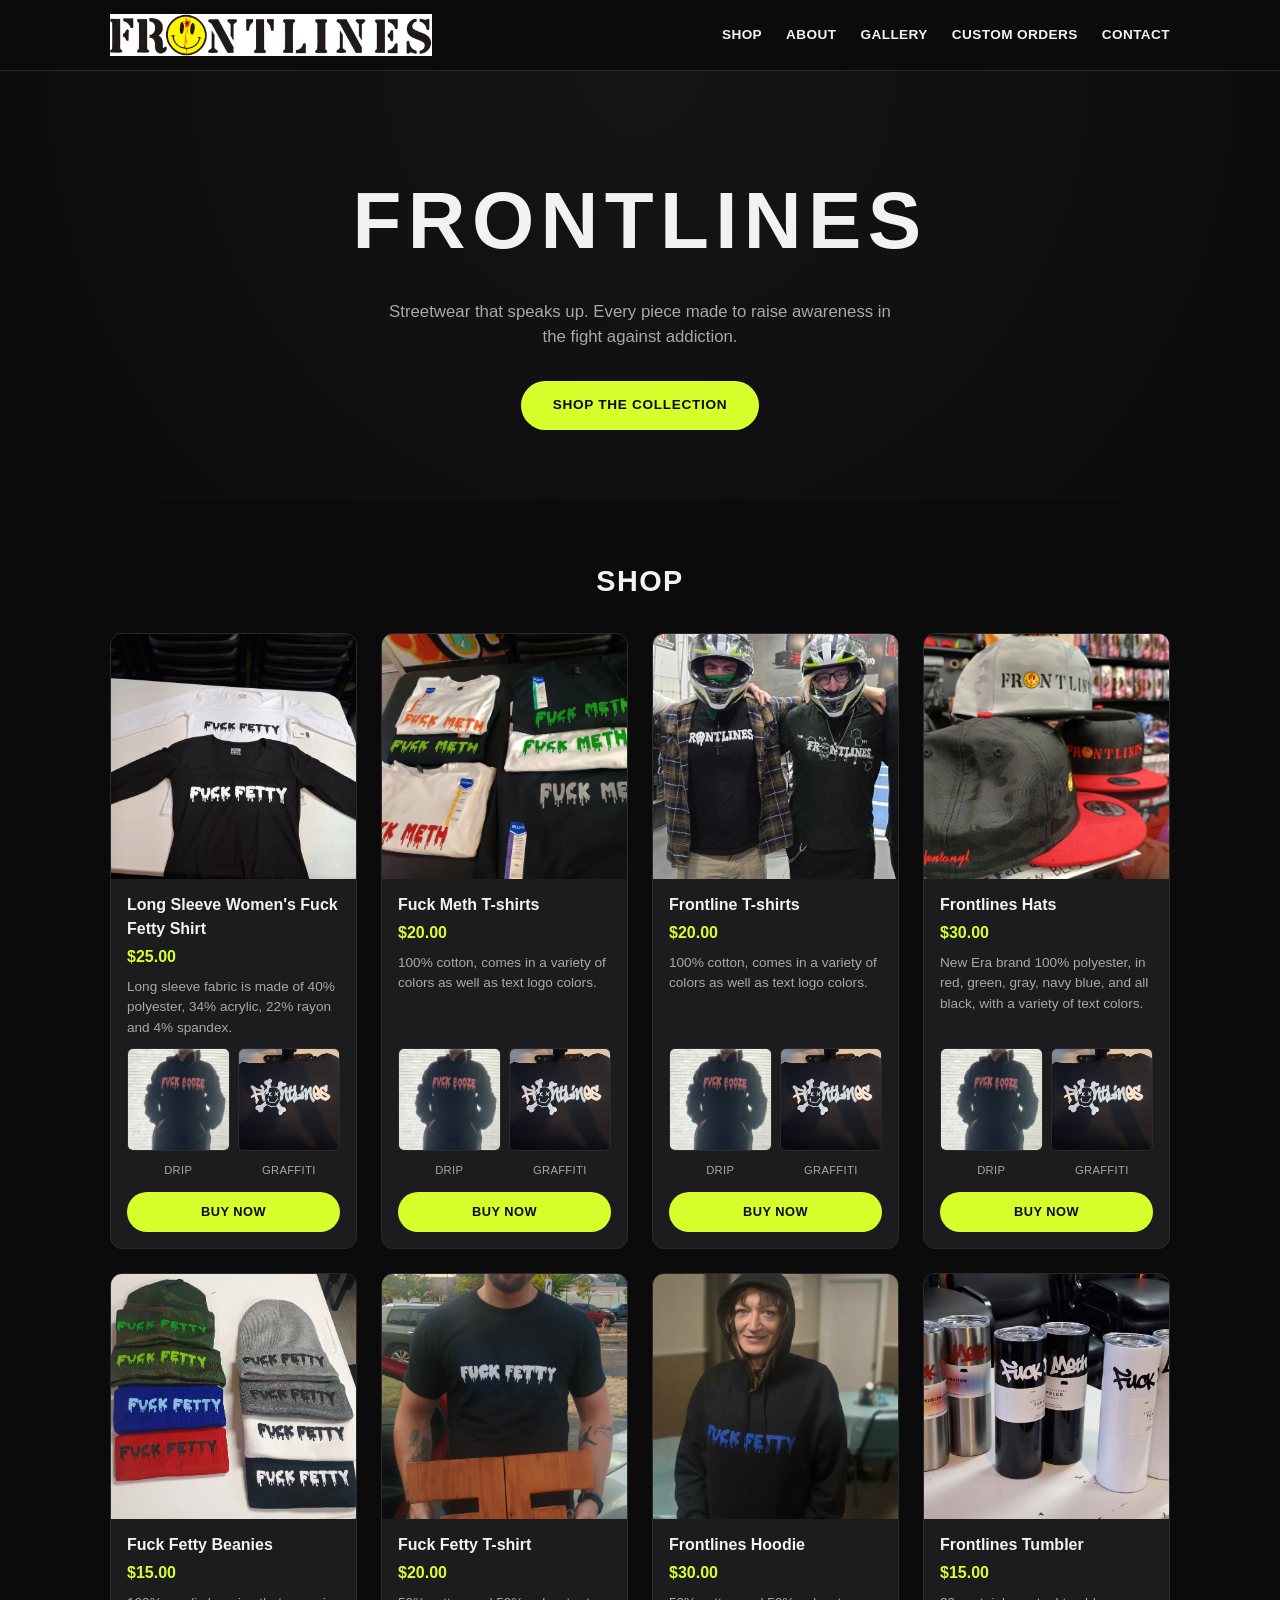
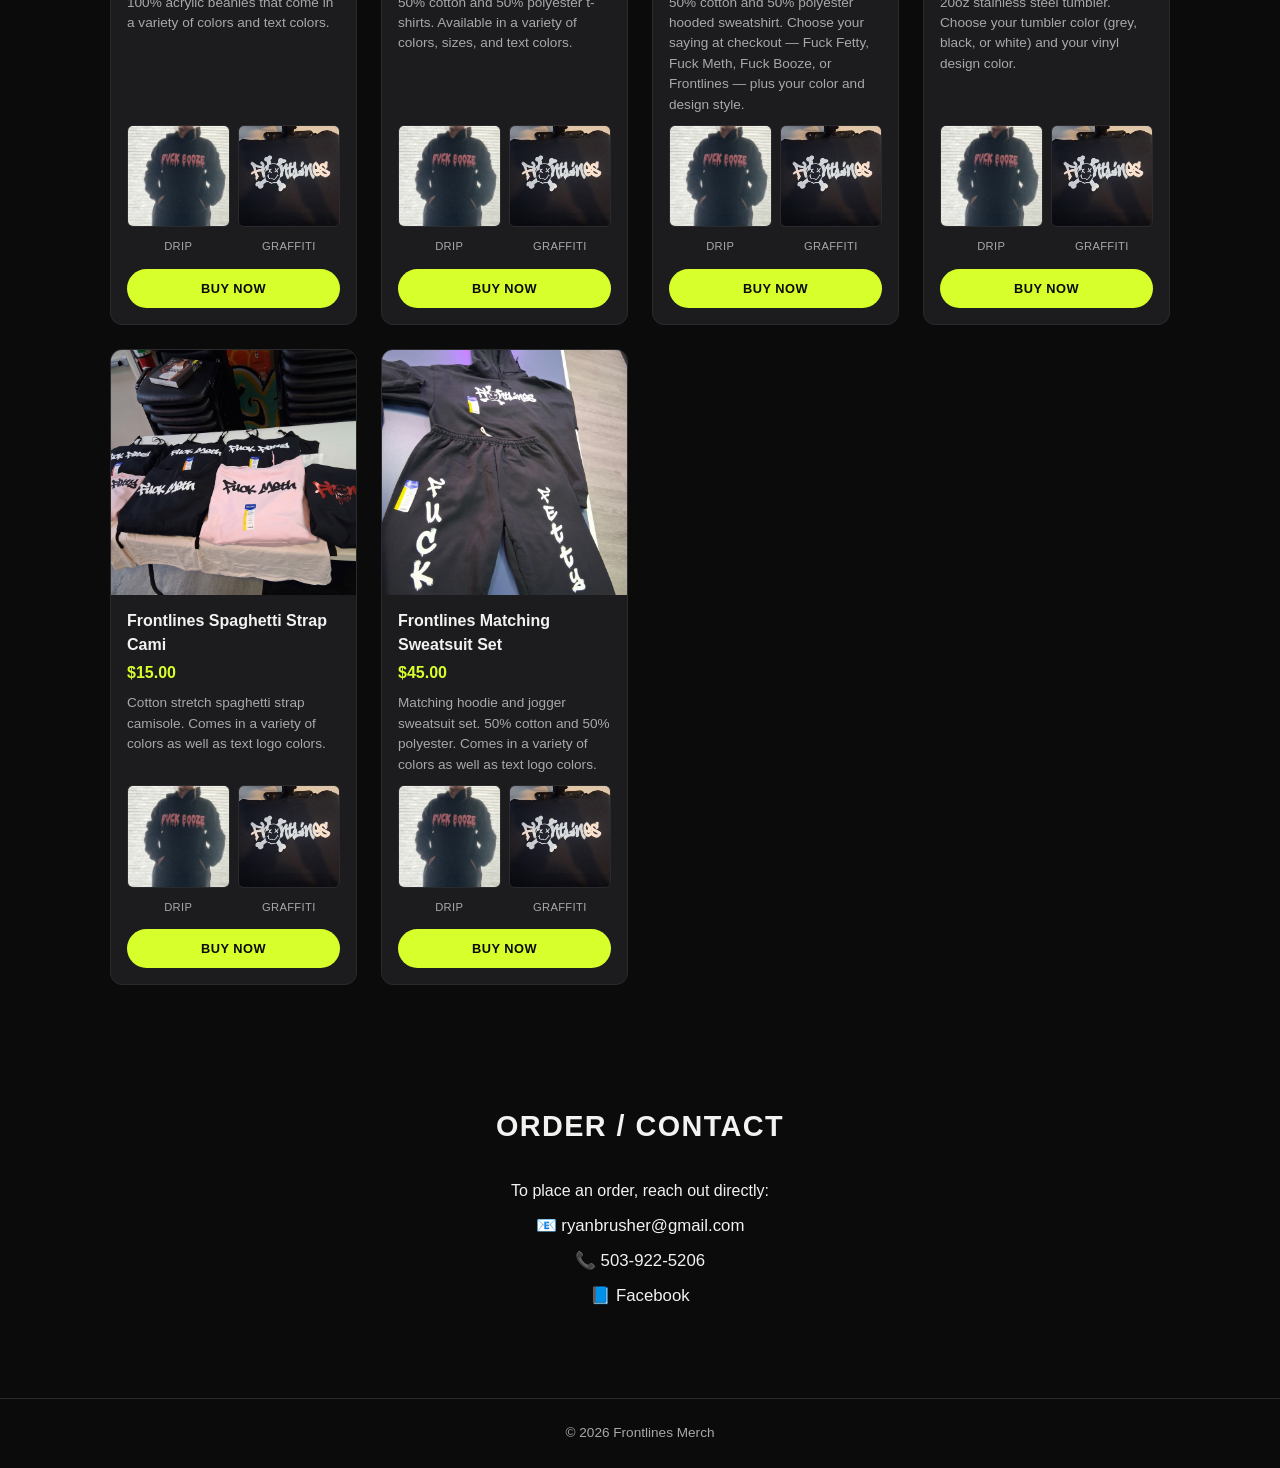
<file: index.html>
<!DOCTYPE html>
<html lang="en">
<head>
<meta charset="UTF-8">
<meta name="viewport" content="width=device-width, initial-scale=1.0">
<title>Frontlines Merch</title>
<link rel="stylesheet" href="css/style.css">
</head>
<body>

<header class="site-header">
  <div class="header-inner">
    <a href="index.html" class="logo-link">
      <img src="images/logo.png" alt="Frontlines" class="logo">
    </a>
    <nav class="main-nav">
      <a href="index.html#shop">Shop</a>
      <a href="about.html">About</a>
      <a href="gallery.html">Gallery</a>
      <a href="custom.html">Custom Orders</a>
      <a href="index.html#contact">Contact</a>
    </nav>
  </div>
</header>

<section class="hero">
  <h1>FRONTLINES</h1>
  <p>Streetwear that speaks up. Every piece made to raise awareness in the fight against addiction.</p>
  <a href="#shop" class="btn">Shop the Collection</a>
</section>

<section id="shop" class="shop">
  <h2>Shop</h2>
  <div class="product-grid">

    <div class="product-card">
      <img src="images/long-sleeve-womens.jpg" alt="Long Sleeve Women's Fuck Fetty Shirt">
      <h3>Long Sleeve Women's Fuck Fetty Shirt</h3>
      <p class="price">$25.00</p>
      <p class="desc">Long sleeve fabric is made of 40% polyester, 34% acrylic, 22% rayon and 4% spandex.</p>
      <div class="design-options">
        <figure>
          <img src="images/drip-style.jpg" alt="Drip design style example">
          <figcaption>Drip</figcaption>
        </figure>
        <figure>
          <img src="images/graffiti-style-new.jpg" alt="Graffiti design style example">
          <figcaption>Graffiti</figcaption>
        </figure>
      </div>
      <a href="https://buy.stripe.com/14AeVec6t6lD8um2a3dfG0a" class="btn-small" target="_blank" rel="noopener">Buy Now</a>
    </div>

    <div class="product-card">
      <img src="images/fuck-meth-tshirt.jpg" alt="Fuck Meth T-shirts">
      <h3>Fuck Meth T-shirts</h3>
      <p class="price">$20.00</p>
      <p class="desc">100% cotton, comes in a variety of colors as well as text logo colors.</p>
      <div class="design-options">
        <figure>
          <img src="images/drip-style.jpg" alt="Drip design style example">
          <figcaption>Drip</figcaption>
        </figure>
        <figure>
          <img src="images/graffiti-style-new.jpg" alt="Graffiti design style example">
          <figcaption>Graffiti</figcaption>
        </figure>
      </div>
      <a href="https://buy.stripe.com/eVq00k6M911jbGy2a3dfG0b" class="btn-small" target="_blank" rel="noopener">Buy Now</a>
    </div>

    <div class="product-card">
      <img src="images/frontline-tshirt.jpg" alt="Frontline T-shirts">
      <h3>Frontline T-shirts</h3>
      <p class="price">$20.00</p>
      <p class="desc">100% cotton, comes in a variety of colors as well as text logo colors.</p>
      <div class="design-options">
        <figure>
          <img src="images/drip-style.jpg" alt="Drip design style example">
          <figcaption>Drip</figcaption>
        </figure>
        <figure>
          <img src="images/graffiti-style-new.jpg" alt="Graffiti design style example">
          <figcaption>Graffiti</figcaption>
        </figure>
      </div>
      <a href="https://buy.stripe.com/9B614ofiF9xPfWOaGzdfG0d" class="btn-small" target="_blank" rel="noopener">Buy Now</a>
    </div>

    <div class="product-card">
      <img src="images/frontlines-hat.jpg" alt="Frontlines Hats">
      <h3>Frontlines Hats</h3>
      <p class="price">$30.00</p>
      <p class="desc">New Era brand 100% polyester, in red, green, gray, navy blue, and all black, with a variety of text colors.</p>
      <div class="design-options">
        <figure>
          <img src="images/drip-style.jpg" alt="Drip design style example">
          <figcaption>Drip</figcaption>
        </figure>
        <figure>
          <img src="images/graffiti-style-new.jpg" alt="Graffiti design style example">
          <figcaption>Graffiti</figcaption>
        </figure>
      </div>
      <a href="https://buy.stripe.com/5kQaEYb2paBT7qieWPdfG0e" class="btn-small" target="_blank" rel="noopener">Buy Now</a>
    </div>

    <div class="product-card">
      <img src="images/fuck-fetty-beanie.jpg" alt="Fuck Fetty Beanies">
      <h3>Fuck Fetty Beanies</h3>
      <p class="price">$15.00</p>
      <p class="desc">100% acrylic beanies that come in a variety of colors and text colors.</p>
      <div class="design-options">
        <figure>
          <img src="images/drip-style.jpg" alt="Drip design style example">
          <figcaption>Drip</figcaption>
        </figure>
        <figure>
          <img src="images/graffiti-style-new.jpg" alt="Graffiti design style example">
          <figcaption>Graffiti</figcaption>
        </figure>
      </div>
      <a href="https://buy.stripe.com/4gM3cwfiFeS911U15ZdfG0f" class="btn-small" target="_blank" rel="noopener">Buy Now</a>
    </div>

    <div class="product-card">
      <img src="images/fuck-fetty-tshirt.jpg" alt="Fuck Fetty T-shirt">
      <h3>Fuck Fetty T-shirt</h3>
      <p class="price">$20.00</p>
      <p class="desc">50% cotton and 50% polyester t-shirts. Available in a variety of colors, sizes, and text colors.</p>
      <div class="design-options">
        <figure>
          <img src="images/drip-style.jpg" alt="Drip design style example">
          <figcaption>Drip</figcaption>
        </figure>
        <figure>
          <img src="images/graffiti-style-new.jpg" alt="Graffiti design style example">
          <figcaption>Graffiti</figcaption>
        </figure>
      </div>
      <a href="https://buy.stripe.com/8x27sM0nL8tL8um8yrdfG0g" class="btn-small" target="_blank" rel="noopener">Buy Now</a>
    </div>

    <div class="product-card">
      <img src="images/fuck-fetty-hoodie.jpg" alt="Frontlines Hoodie">
      <h3>Frontlines Hoodie</h3>
      <p class="price">$30.00</p>
      <p class="desc">50% cotton and 50% polyester hooded sweatshirt. Choose your saying at checkout — Fuck Fetty, Fuck Meth, Fuck Booze, or Frontlines — plus your color and design style.</p>
      <div class="design-options">
        <figure>
          <img src="images/drip-style.jpg" alt="Drip design style example">
          <figcaption>Drip</figcaption>
        </figure>
        <figure>
          <img src="images/graffiti-style-new.jpg" alt="Graffiti design style example">
          <figcaption>Graffiti</figcaption>
        </figure>
      </div>
      <a href="https://buy.stripe.com/cNi3cwb2paBTcKCg0TdfG0j" class="btn-small" target="_blank" rel="noopener">Buy Now</a>
    </div>

    <div class="product-card">
      <img src="images/tumbler.jpg" alt="Frontlines Tumbler">
      <h3>Frontlines Tumbler</h3>
      <p class="price">$15.00</p>
      <p class="desc">20oz stainless steel tumbler. Choose your tumbler color (grey, black, or white) and your vinyl design color.</p>
      <div class="design-options">
        <figure>
          <img src="images/drip-style.jpg" alt="Drip design style example">
          <figcaption>Drip</figcaption>
        </figure>
        <figure>
          <img src="images/graffiti-style-new.jpg" alt="Graffiti design style example">
          <figcaption>Graffiti</figcaption>
        </figure>
      </div>
      <a href="https://buy.stripe.com/bJedRaeeBh0h6medSLdfG0k" class="btn-small" target="_blank" rel="noopener">Buy Now</a>
    </div>

    <div class="product-card">
      <img src="images/camisole.jpg" alt="Frontlines Spaghetti Strap Cami">
      <h3>Frontlines Spaghetti Strap Cami</h3>
      <p class="price">$15.00</p>
      <p class="desc">Cotton stretch spaghetti strap camisole. Comes in a variety of colors as well as text logo colors.</p>
      <div class="design-options">
        <figure>
          <img src="images/drip-style.jpg" alt="Drip design style example">
          <figcaption>Drip</figcaption>
        </figure>
        <figure>
          <img src="images/graffiti-style-new.jpg" alt="Graffiti design style example">
          <figcaption>Graffiti</figcaption>
        </figure>
      </div>
      <a href="https://buy.stripe.com/8x2eVe7QdeS99yqcOHdfG0l" class="btn-small" target="_blank" rel="noopener">Buy Now</a>
    </div>

    <div class="product-card">
      <img src="images/sweatsuit.jpg" alt="Frontlines Matching Sweatsuit Set">
      <h3>Frontlines Matching Sweatsuit Set</h3>
      <p class="price">$45.00</p>
      <p class="desc">Matching hoodie and jogger sweatsuit set. 50% cotton and 50% polyester. Comes in a variety of colors as well as text logo colors.</p>
      <div class="design-options">
        <figure>
          <img src="images/drip-style.jpg" alt="Drip design style example">
          <figcaption>Drip</figcaption>
        </figure>
        <figure>
          <img src="images/graffiti-style-new.jpg" alt="Graffiti design style example">
          <figcaption>Graffiti</figcaption>
        </figure>
      </div>
      <a href="https://buy.stripe.com/dRm14o4E125n5iacOHdfG0m" class="btn-small" target="_blank" rel="noopener">Buy Now</a>
    </div>

  </div>
</section>

<section id="contact" class="contact">
  <h2>Order / Contact</h2>
  <p>To place an order, reach out directly:</p>
  <p class="contact-line">📧 <a href="mailto:ryanbrusher@gmail.com">ryanbrusher@gmail.com</a></p>
  <p class="contact-line">📞 <a href="tel:5039225206">503-922-5206</a></p>
  <p class="contact-line">📘 <a href="https://www.facebook.com/ryan.brusher.2025" target="_blank" rel="noopener">Facebook</a></p>
</section>

<footer class="site-footer">
  <p>&copy; 2026 Frontlines Merch</p>
</footer>

</body>
</html>
</file>
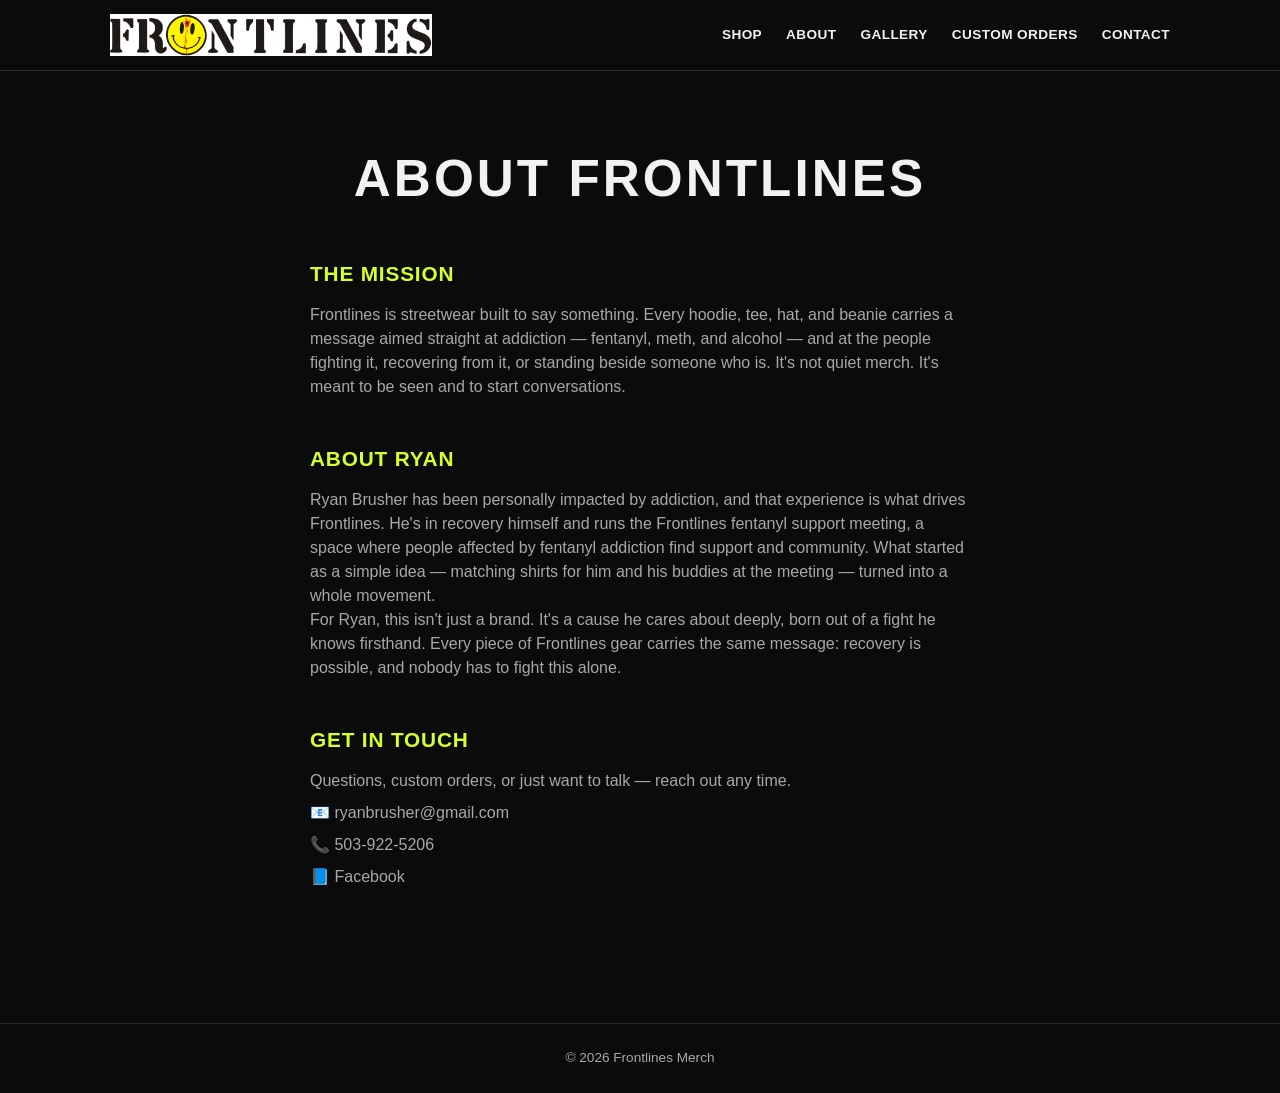
<file: about.html>
<!DOCTYPE html>
<html lang="en">
<head>
<meta charset="UTF-8">
<meta name="viewport" content="width=device-width, initial-scale=1.0">
<title>About — Frontlines Merch</title>
<link rel="stylesheet" href="css/style.css">
</head>
<body>

<header class="site-header">
  <div class="header-inner">
    <a href="index.html" class="logo-link">
      <img src="images/logo.png" alt="Frontlines" class="logo">
    </a>
    <nav class="main-nav">
      <a href="index.html#shop">Shop</a>
      <a href="about.html">About</a>
      <a href="gallery.html">Gallery</a>
      <a href="custom.html">Custom Orders</a>
      <a href="index.html#contact">Contact</a>
    </nav>
  </div>
</header>

<section class="page-hero">
  <h1>About Frontlines</h1>
</section>

<section class="about-content">
  <div class="about-block">
    <h2>The Mission</h2>
    <p>
      Frontlines is streetwear built to say something. Every hoodie, tee, hat, and beanie
      carries a message aimed straight at addiction — fentanyl, meth, and alcohol — and at
      the people fighting it, recovering from it, or standing beside someone who is.
      It's not quiet merch. It's meant to be seen and to start conversations.
    </p>
  </div>

  <div class="about-block">
    <h2>About Ryan</h2>
    <p>
  Ryan Brusher has been personally impacted by addiction, and that experience
  is what drives Frontlines. He's in recovery himself and runs the Frontlines
  fentanyl support meeting, a space where people affected by fentanyl
  addiction find support and community. What started as a simple idea —
  matching shirts for him and his buddies at the meeting — turned into a
  whole movement.
</p>
<p>
  For Ryan, this isn't just a brand. It's a cause he cares about deeply, born
  out of a fight he knows firsthand. Every piece of Frontlines gear carries
  the same message: recovery is possible, and nobody has to fight this alone.
</p>
  </div>

  <div class="about-block">
    <h2>Get In Touch</h2>
    <p>Questions, custom orders, or just want to talk — reach out any time.</p>
    <p class="contact-line">📧 <a href="mailto:ryanbrusher@gmail.com">ryanbrusher@gmail.com</a></p>
    <p class="contact-line">📞 <a href="tel:5039225206">503-922-5206</a></p>
    <p class="contact-line">📘 <a href="https://www.facebook.com/ryan.brusher.2025" target="_blank" rel="noopener">Facebook</a></p>
  </div>
</section>

<footer class="site-footer">
  <p>&copy; 2026 Frontlines Merch</p>
</footer>

</body>
</html>
</file>
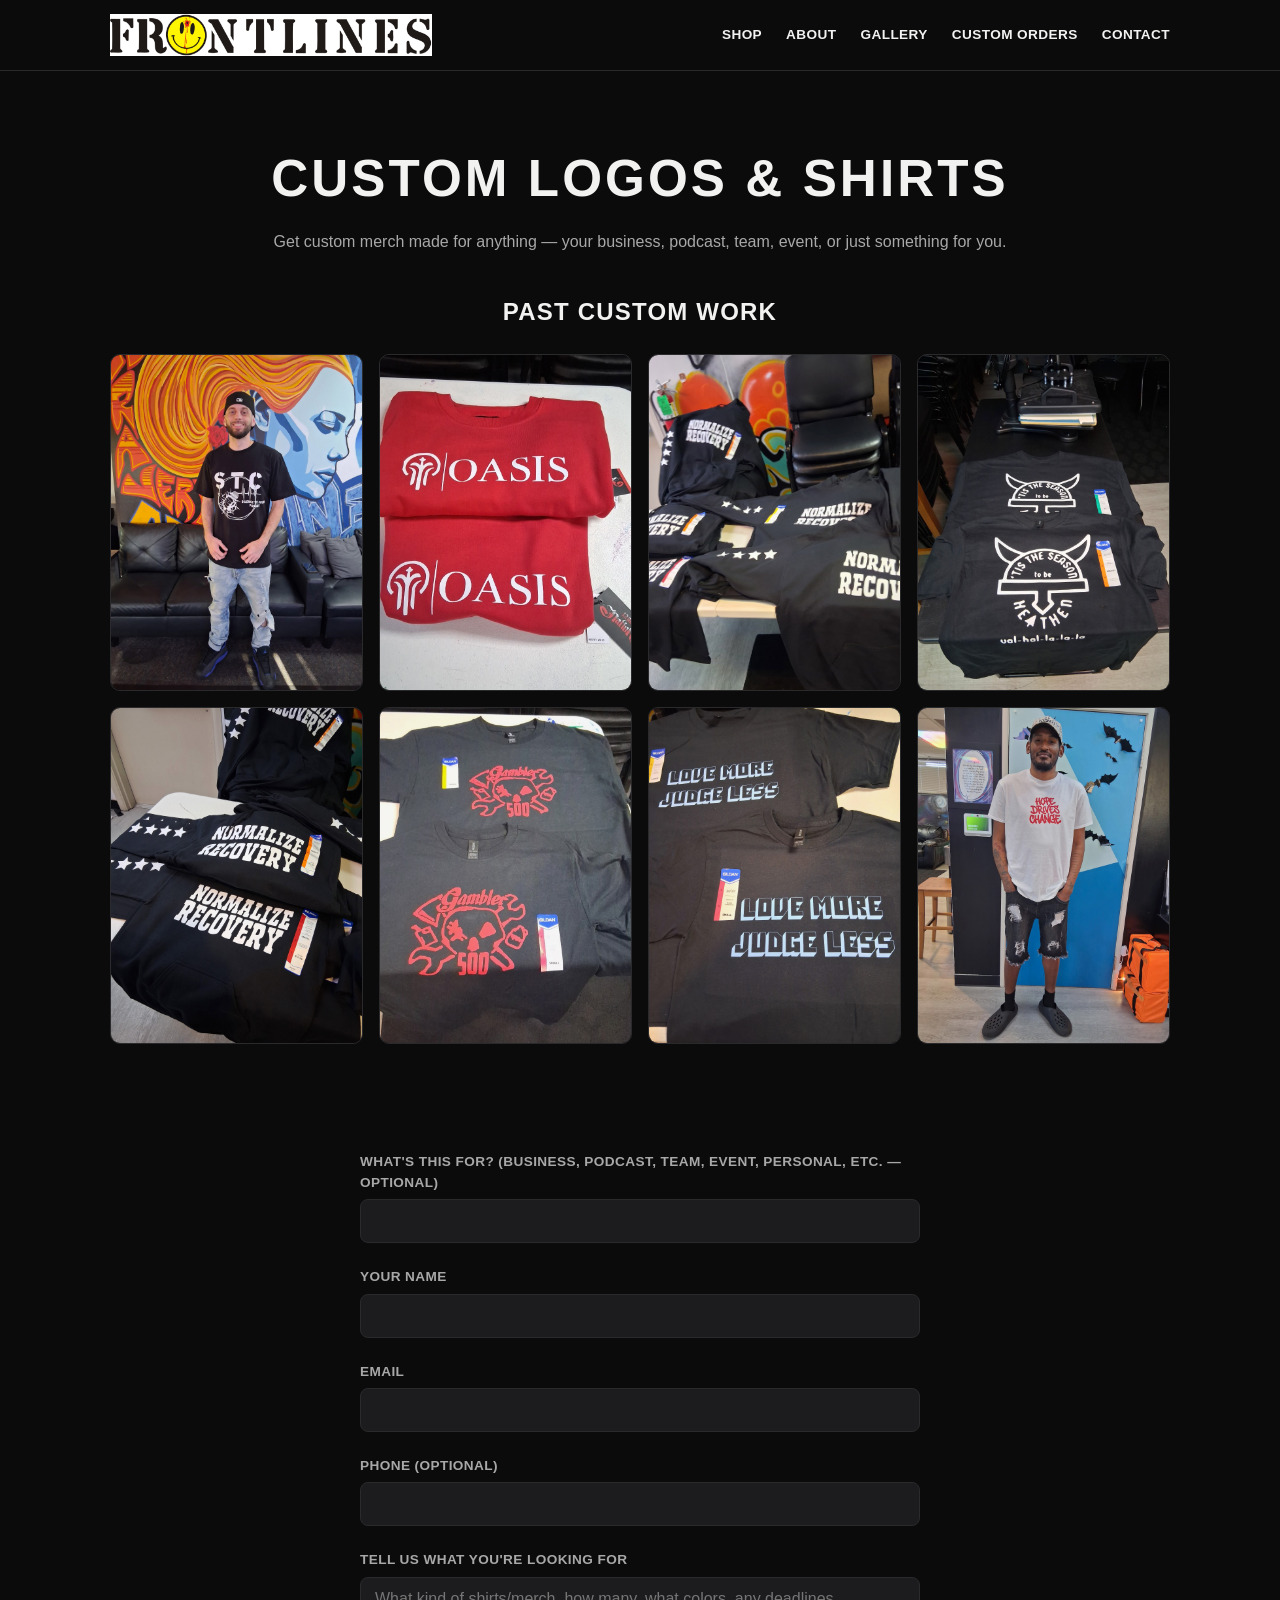
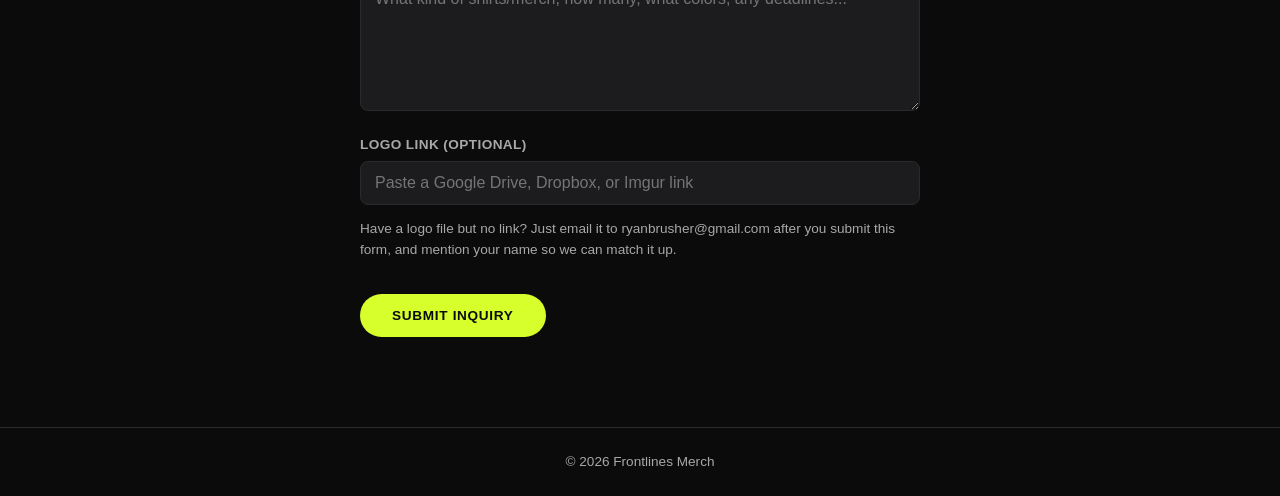
<file: custom.html>
<!DOCTYPE html>
<html lang="en">
<head>
<meta charset="UTF-8">
<meta name="viewport" content="width=device-width, initial-scale=1.0">
<title>Custom Orders — Frontlines Merch</title>
<link rel="stylesheet" href="css/style.css">
</head>
<body>

<header class="site-header">
  <div class="header-inner">
    <a href="index.html" class="logo-link">
      <img src="images/logo.png" alt="Frontlines" class="logo">
    </a>
    <nav class="main-nav">
      <a href="index.html#shop">Shop</a>
      <a href="about.html">About</a>
      <a href="gallery.html">Gallery</a>
      <a href="custom.html">Custom Orders</a>
      <a href="index.html#contact">Contact</a>
    </nav>
  </div>
</header>

<section class="page-hero">
  <h1>Custom Logos &amp; Shirts</h1>
  <p class="page-hero-sub">Get custom merch made for anything — your business, podcast, team, event, or just something for you.</p>
</section>

<section class="gallery" style="padding-top:0;">
  <h2 style="text-align:center; text-transform:uppercase; letter-spacing:0.05em; margin-bottom:24px;">Past Custom Work</h2>
  <div class="gallery-grid">
    <img src="images/custom-podcast.jpg" alt="Custom podcast logo shirt example" loading="lazy">
    <img src="images/custom-business.jpg" alt="Custom business logo shirt example" loading="lazy">
    <img src="images/custom-recovery.jpg" alt="Custom recovery cause hoodie example" loading="lazy">
    <img src="images/custom-graphic.jpg" alt="Custom graphic design shirt example" loading="lazy">
    <img src="images/custom-metal.jpg" alt="Custom band logo hoodie example" loading="lazy">
    <img src="images/custom-gambler.jpg" alt="Custom Gambler 500 skull logo shirt example" loading="lazy">
    <img src="images/custom-lovemore.jpg" alt="Custom Love More Judge Less shirt example" loading="lazy">
    <img src="images/custom-hope.jpg" alt="Custom Hope Drives Change shirt example" loading="lazy">
  </div>
</section>

<section class="custom-form-section">
  <form action="https://formspree.io/f/meaqynwj" method="POST" class="custom-form">

    <label for="business_name">What's This For? (business, podcast, team, event, personal, etc. — optional)</label>
    <input type="text" id="business_name" name="What's This For">

    <label for="contact_name">Your Name</label>
    <input type="text" id="contact_name" name="Contact Name" required>

    <label for="email">Email</label>
    <input type="email" id="email" name="email" required>

    <label for="phone">Phone (optional)</label>
    <input type="tel" id="phone" name="Phone">

    <label for="description">Tell us what you're looking for</label>
    <textarea id="description" name="Description" rows="6" placeholder="What kind of shirts/merch, how many, what colors, any deadlines..." required></textarea>

    <label for="logo_link">Logo Link (optional)</label>
    <input type="url" id="logo_link" name="Logo Link" placeholder="Paste a Google Drive, Dropbox, or Imgur link">
    <p class="form-hint">Have a logo file but no link? Just email it to <a href="mailto:ryanbrusher@gmail.com">ryanbrusher@gmail.com</a> after you submit this form, and mention your name so we can match it up.</p>

    <button type="submit" class="btn">Submit Inquiry</button>
  </form>
</section>

<footer class="site-footer">
  <p>&copy; 2026 Frontlines Merch</p>
</footer>

</body>
</html>
</file>
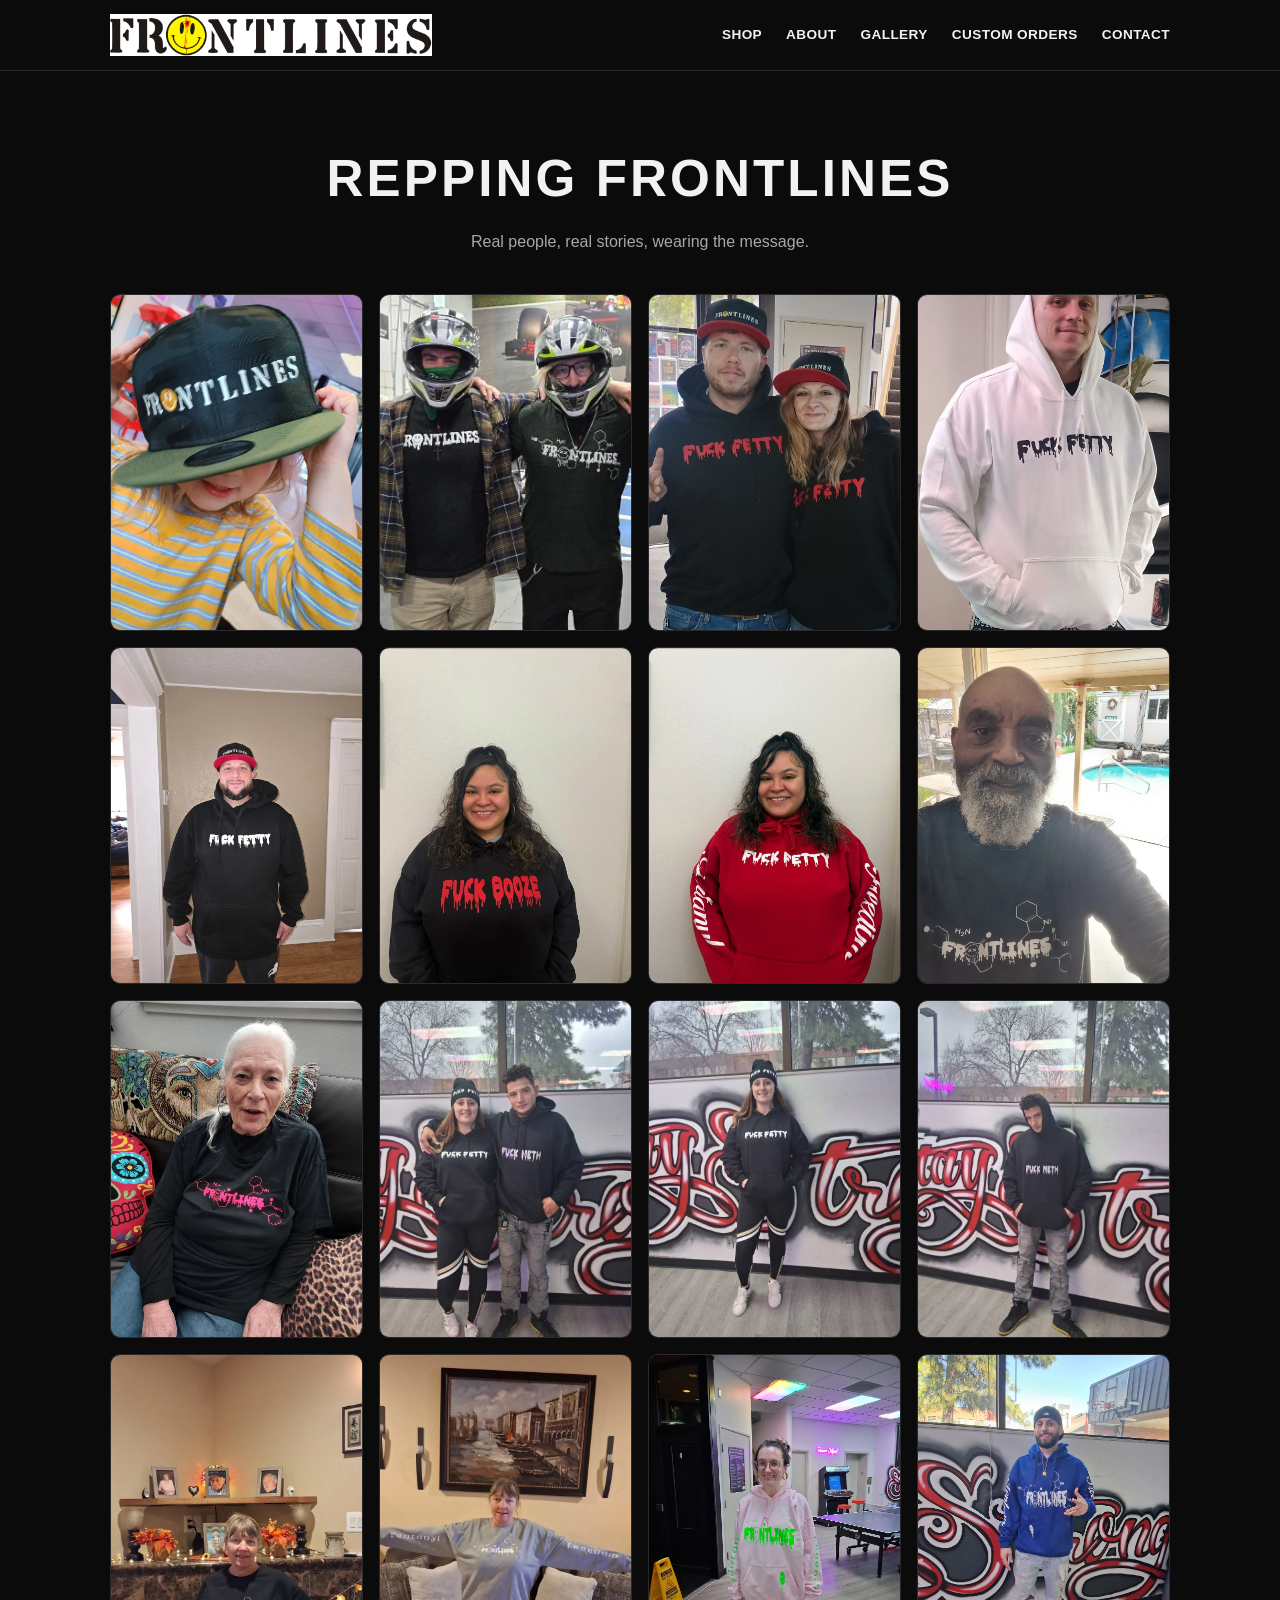
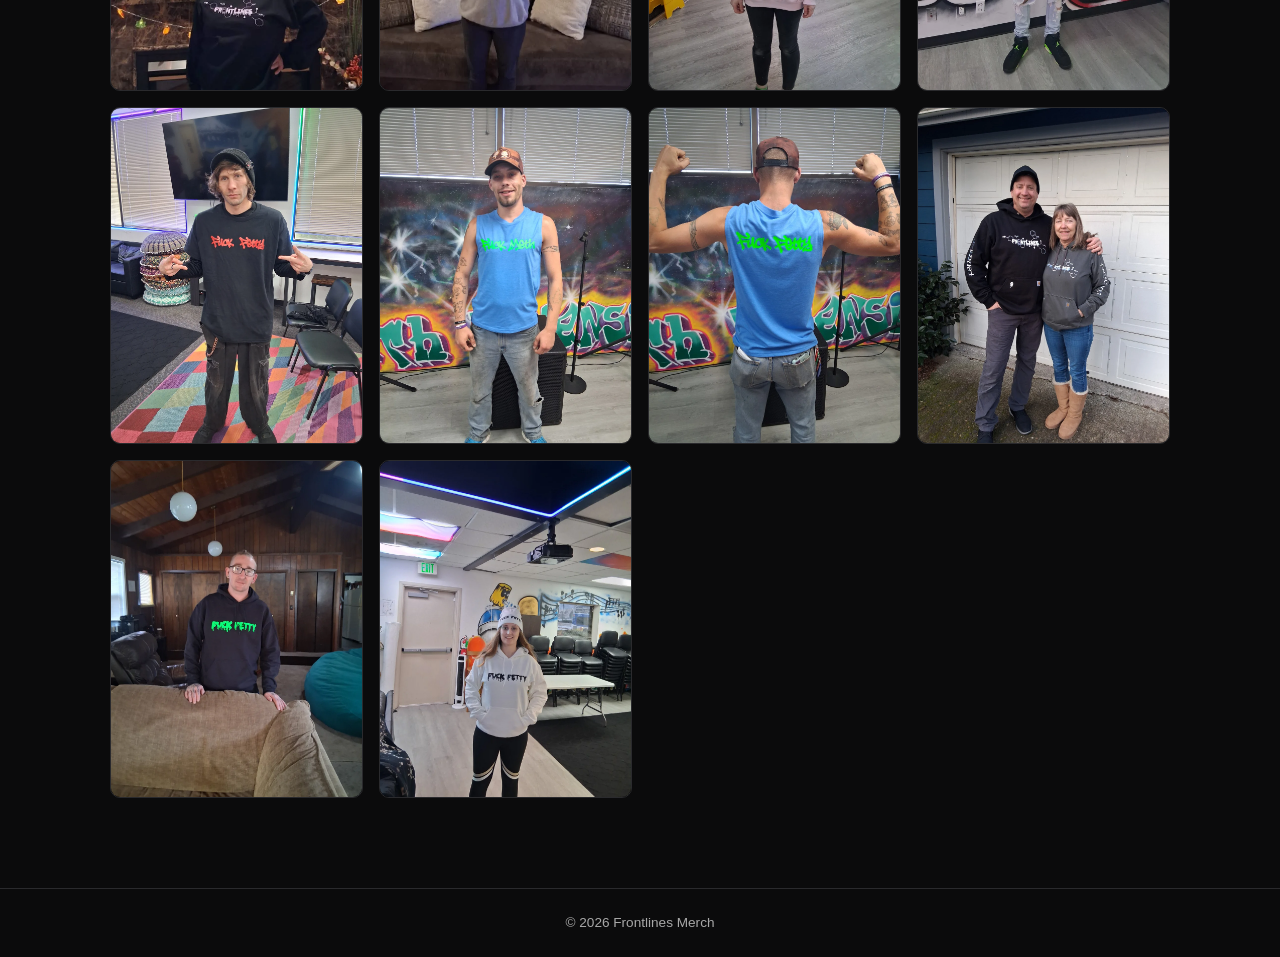
<file: gallery.html>
<!DOCTYPE html>
<html lang="en">
<head>
<meta charset="UTF-8">
<meta name="viewport" content="width=device-width, initial-scale=1.0">
<title>Gallery — Frontlines Merch</title>
<link rel="stylesheet" href="css/style.css">
</head>
<body>

<header class="site-header">
  <div class="header-inner">
    <a href="index.html" class="logo-link">
      <img src="images/logo.png" alt="Frontlines" class="logo">
    </a>
    <nav class="main-nav">
      <a href="index.html#shop">Shop</a>
      <a href="about.html">About</a>
      <a href="gallery.html">Gallery</a>
      <a href="custom.html">Custom Orders</a>
      <a href="index.html#contact">Contact</a>
    </nav>
  </div>
</header>

<section class="page-hero">
  <h1>Repping Frontlines</h1>
  <p class="page-hero-sub">Real people, real stories, wearing the message.</p>
</section>

<section class="gallery">
  <div class="gallery-grid">
    <img src="images/community/1000008070.jpg" alt="Frontlines community photo" loading="lazy">
    <img src="images/community/1000008185.jpg" alt="Frontlines community photo" loading="lazy">
    <img src="images/community/1000008385.jpg" alt="Frontlines community photo" loading="lazy">
    <img src="images/community/1000008873.jpg" alt="Frontlines community photo" loading="lazy">
    <img src="images/community/1000008918.jpg" alt="Frontlines community photo" loading="lazy">
    <img src="images/community/1000039488.jpg" alt="Frontlines community photo" loading="lazy">
    <img src="images/community/1000039489.jpg" alt="Frontlines community photo" loading="lazy">
    <img src="images/community/1000040315.jpg" alt="Frontlines community photo" loading="lazy">
    <img src="images/community/1000040316.jpg" alt="Frontlines community photo" loading="lazy">
    <img src="images/community/1000041385.jpg" alt="Frontlines community photo" loading="lazy">
    <img src="images/community/1000041386.jpg" alt="Frontlines community photo" loading="lazy">
    <img src="images/community/1000041388.jpg" alt="Frontlines community photo" loading="lazy">
    <img src="images/community/1000041420.jpg" alt="Frontlines community photo" loading="lazy">
    <img src="images/community/1000041421.jpg" alt="Frontlines community photo" loading="lazy">
    <img src="images/community/20260309_195122.jpg" alt="Frontlines community photo" loading="lazy">
    <img src="images/community/20260408_163722.jpg" alt="Frontlines community photo" loading="lazy">
    <img src="images/community/20260609_190434.jpg" alt="Frontlines community photo" loading="lazy">
    <img src="images/community/20260616_194049.jpg" alt="Frontlines community photo" loading="lazy">
    <img src="images/community/20260616_194103.jpg" alt="Frontlines community photo" loading="lazy">
    <img src="images/community/446.jpg" alt="Frontlines community photo" loading="lazy">
    <img src="images/community/5159.jpg" alt="Frontlines community photo" loading="lazy">
    <img src="images/community/5281.jpg" alt="Frontlines community photo" loading="lazy">
  </div>
</section>

<footer class="site-footer">
  <p>&copy; 2026 Frontlines Merch</p>
</footer>

</body>
</html>
</file>
<file: css/style.css>
:root {
  --bg: #0b0b0c;
  --bg-alt: #151517;
  --text: #f2f2f0;
  --text-dim: #a8a8a8;
  --accent: #d7ff2b;
  --card-bg: #1c1c1f;
  --border: #2a2a2d;
}

* { box-sizing: border-box; margin: 0; padding: 0; }

body {
  background: var(--bg);
  color: var(--text);
  font-family: -apple-system, BlinkMacSystemFont, "Segoe UI", Helvetica, Arial, sans-serif;
  line-height: 1.5;
}

a { color: inherit; text-decoration: none; }

.site-header {
  position: sticky;
  top: 0;
  z-index: 10;
  background: var(--bg);
  border-bottom: 1px solid var(--border);
}

.header-inner {
  max-width: 1100px;
  margin: 0 auto;
  padding: 14px 20px;
  display: flex;
  align-items: center;
  justify-content: space-between;
}

.logo {
  height: 42px;
  display: block;
}

.main-nav {
  display: flex;
  gap: 24px;
  font-weight: 600;
  letter-spacing: 0.03em;
  text-transform: uppercase;
  font-size: 0.85rem;
}

.main-nav a:hover { color: var(--accent); }

.hero {
  text-align: center;
  padding: 90px 20px 70px;
  background: radial-gradient(circle at top, var(--bg-alt), var(--bg));
}

.hero h1 {
  font-size: clamp(2.5rem, 8vw, 5rem);
  letter-spacing: 0.08em;
  font-weight: 800;
}

.hero p {
  max-width: 520px;
  margin: 18px auto 32px;
  color: var(--text-dim);
  font-size: 1.05rem;
}

.btn {
  display: inline-block;
  background: var(--accent);
  color: #0b0b0c;
  font-weight: 700;
  padding: 14px 32px;
  border-radius: 999px;
  text-transform: uppercase;
  letter-spacing: 0.05em;
  font-size: 0.85rem;
  transition: transform 0.15s ease;
}

.btn:hover { transform: translateY(-2px); }

.shop {
  max-width: 1100px;
  margin: 0 auto;
  padding: 60px 20px;
}

.shop h2, .contact h2 {
  font-size: 1.8rem;
  letter-spacing: 0.05em;
  text-transform: uppercase;
  margin-bottom: 30px;
  text-align: center;
}

.product-grid {
  display: grid;
  grid-template-columns: repeat(auto-fill, minmax(240px, 1fr));
  gap: 24px;
}

.product-card {
  background: var(--card-bg);
  border: 1px solid var(--border);
  border-radius: 12px;
  overflow: hidden;
  display: flex;
  flex-direction: column;
  transition: border-color 0.15s ease;
}

.product-card:hover { border-color: var(--accent); }

.product-card img {
  width: 100%;
  aspect-ratio: 1 / 1;
  object-fit: cover;
  background: #000;
}

.product-card h3 {
  font-size: 1rem;
  padding: 14px 16px 0;
}

.design-options {
  display: flex;
  gap: 8px;
  padding: 10px 16px 0;
}

.design-options figure {
  flex: 1;
  margin: 0;
  text-align: center;
}

.design-options img {
  width: 100%;
  aspect-ratio: 1 / 1;
  object-fit: cover;
  border-radius: 6px;
  border: 1px solid var(--border);
  background: #000;
}

.design-options figcaption {
  font-size: 0.7rem;
  color: var(--text-dim);
  margin-top: 4px;
  text-transform: uppercase;
  letter-spacing: 0.03em;
}

.product-card .price {
  padding: 4px 16px 0;
  color: var(--accent);
  font-weight: 700;
}

.product-card .desc {
  padding: 8px 16px 0;
  color: var(--text-dim);
  font-size: 0.85rem;
  flex-grow: 1;
}

.btn-small {
  margin: 14px 16px 16px;
  display: inline-block;
  text-align: center;
  background: var(--accent);
  color: #0b0b0c;
  font-weight: 700;
  padding: 10px 0;
  border-radius: 999px;
  text-transform: uppercase;
  letter-spacing: 0.04em;
  font-size: 0.8rem;
}

.contact {
  max-width: 600px;
  margin: 0 auto;
  padding: 60px 20px 90px;
  text-align: center;
}

.contact-line {
  margin-top: 10px;
  font-size: 1.05rem;
}

.contact-line a:hover { color: var(--accent); }

.site-footer {
  border-top: 1px solid var(--border);
  text-align: center;
  padding: 24px;
  color: var(--text-dim);
  font-size: 0.85rem;
}

.page-hero {
  text-align: center;
  padding: 70px 20px 40px;
}

.page-hero h1 {
  font-size: clamp(2rem, 6vw, 3.2rem);
  letter-spacing: 0.06em;
  text-transform: uppercase;
  font-weight: 800;
}

.page-hero-sub {
  margin-top: 12px;
  color: var(--text-dim);
}

.about-content {
  max-width: 700px;
  margin: 0 auto;
  padding: 0 20px 90px;
}

.about-block {
  margin-bottom: 44px;
}

.about-block h2 {
  font-size: 1.3rem;
  letter-spacing: 0.04em;
  text-transform: uppercase;
  margin-bottom: 14px;
  color: var(--accent);
}

.about-block p {
  color: var(--text-dim);
  font-size: 1rem;
}

.about-block .placeholder-note {
  border: 1px dashed var(--border);
  border-radius: 8px;
  padding: 16px;
  font-style: italic;
}

.about-block .contact-line {
  margin-top: 8px;
  font-size: 1rem;
}

.about-block .contact-line a:hover { color: var(--accent); }

.gallery {
  max-width: 1100px;
  margin: 0 auto;
  padding: 0 20px 90px;
}

.gallery-grid {
  display: grid;
  grid-template-columns: repeat(auto-fill, minmax(220px, 1fr));
  gap: 16px;
}

.gallery-grid img {
  width: 100%;
  aspect-ratio: 3 / 4;
  object-fit: cover;
  border-radius: 10px;
  border: 1px solid var(--border);
  background: #000;
}

.custom-form-section {
  max-width: 600px;
  margin: 0 auto;
  padding: 0 20px 90px;
}

.custom-form {
  display: flex;
  flex-direction: column;
  gap: 6px;
}

.custom-form label {
  margin-top: 18px;
  font-size: 0.85rem;
  font-weight: 600;
  text-transform: uppercase;
  letter-spacing: 0.03em;
  color: var(--text-dim);
}

.custom-form input,
.custom-form textarea {
  background: var(--card-bg);
  border: 1px solid var(--border);
  border-radius: 8px;
  padding: 12px 14px;
  color: var(--text);
  font-size: 1rem;
  font-family: inherit;
}

.custom-form input:focus,
.custom-form textarea:focus {
  outline: none;
  border-color: var(--accent);
}

.custom-form input[type="file"] {
  padding: 10px 14px;
  color: var(--text-dim);
}

.custom-form textarea {
  resize: vertical;
}

.custom-form .btn {
  margin-top: 28px;
  border: none;
  cursor: pointer;
  font-family: inherit;
  align-self: flex-start;
}

.form-hint {
  margin-top: 8px;
  font-size: 0.85rem;
  color: var(--text-dim);
  text-transform: none;
  font-weight: 400;
  letter-spacing: normal;
}

.form-hint a:hover { color: var(--accent); }
</file>
